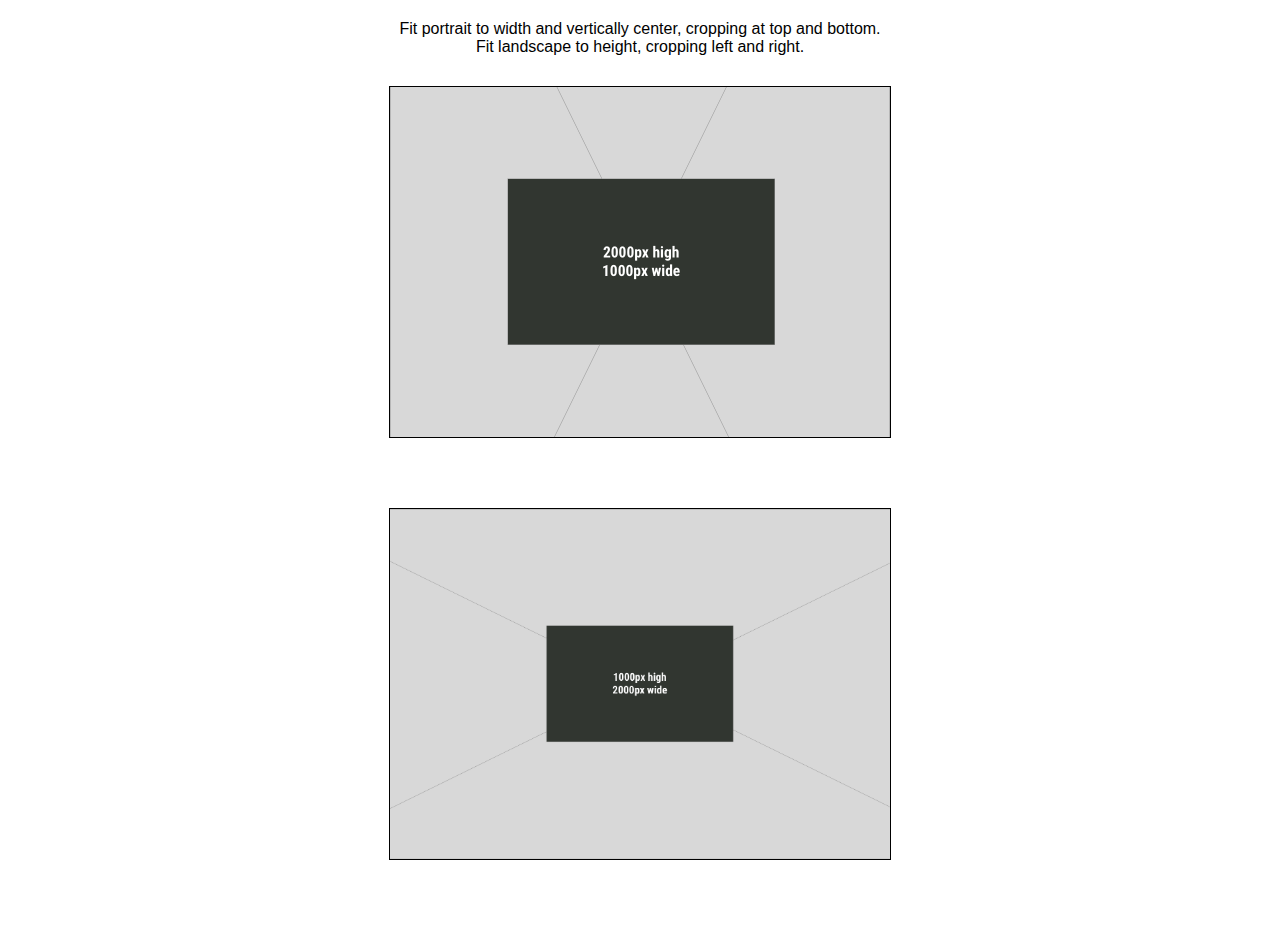
<file: background_cover.html>
<html>
	<head>
		<style>
			body {
				font-family: sans-serif;
			}
			p {
				width: 500px;
				margin: 20px auto 0;
				text-align: center;
			}
			.card {
				width: 500px;
				height: 350px;
				border: 1px solid black;
				margin: 30px auto 70px;
				background-repeat: no-repeat;
				background-position: center;
			}
			.portrait {
				background-image: url(./imgs/portrait_1000_2000.png);
				background-size: 100% auto;
			}
			.landscape {
				background-image: url(./imgs/landscape_2000_1000.png);
				background-size: auto 100%;
			}
		</style>
	</head>

	<body>
		<p>
			Fit portrait to width and vertically center, cropping at top and bottom. Fit landscape to height, cropping left and right.
		</p>
		<div class="card portrait"></div>
		<div class="card landscape"></div>
	</body>

</html>
</file>
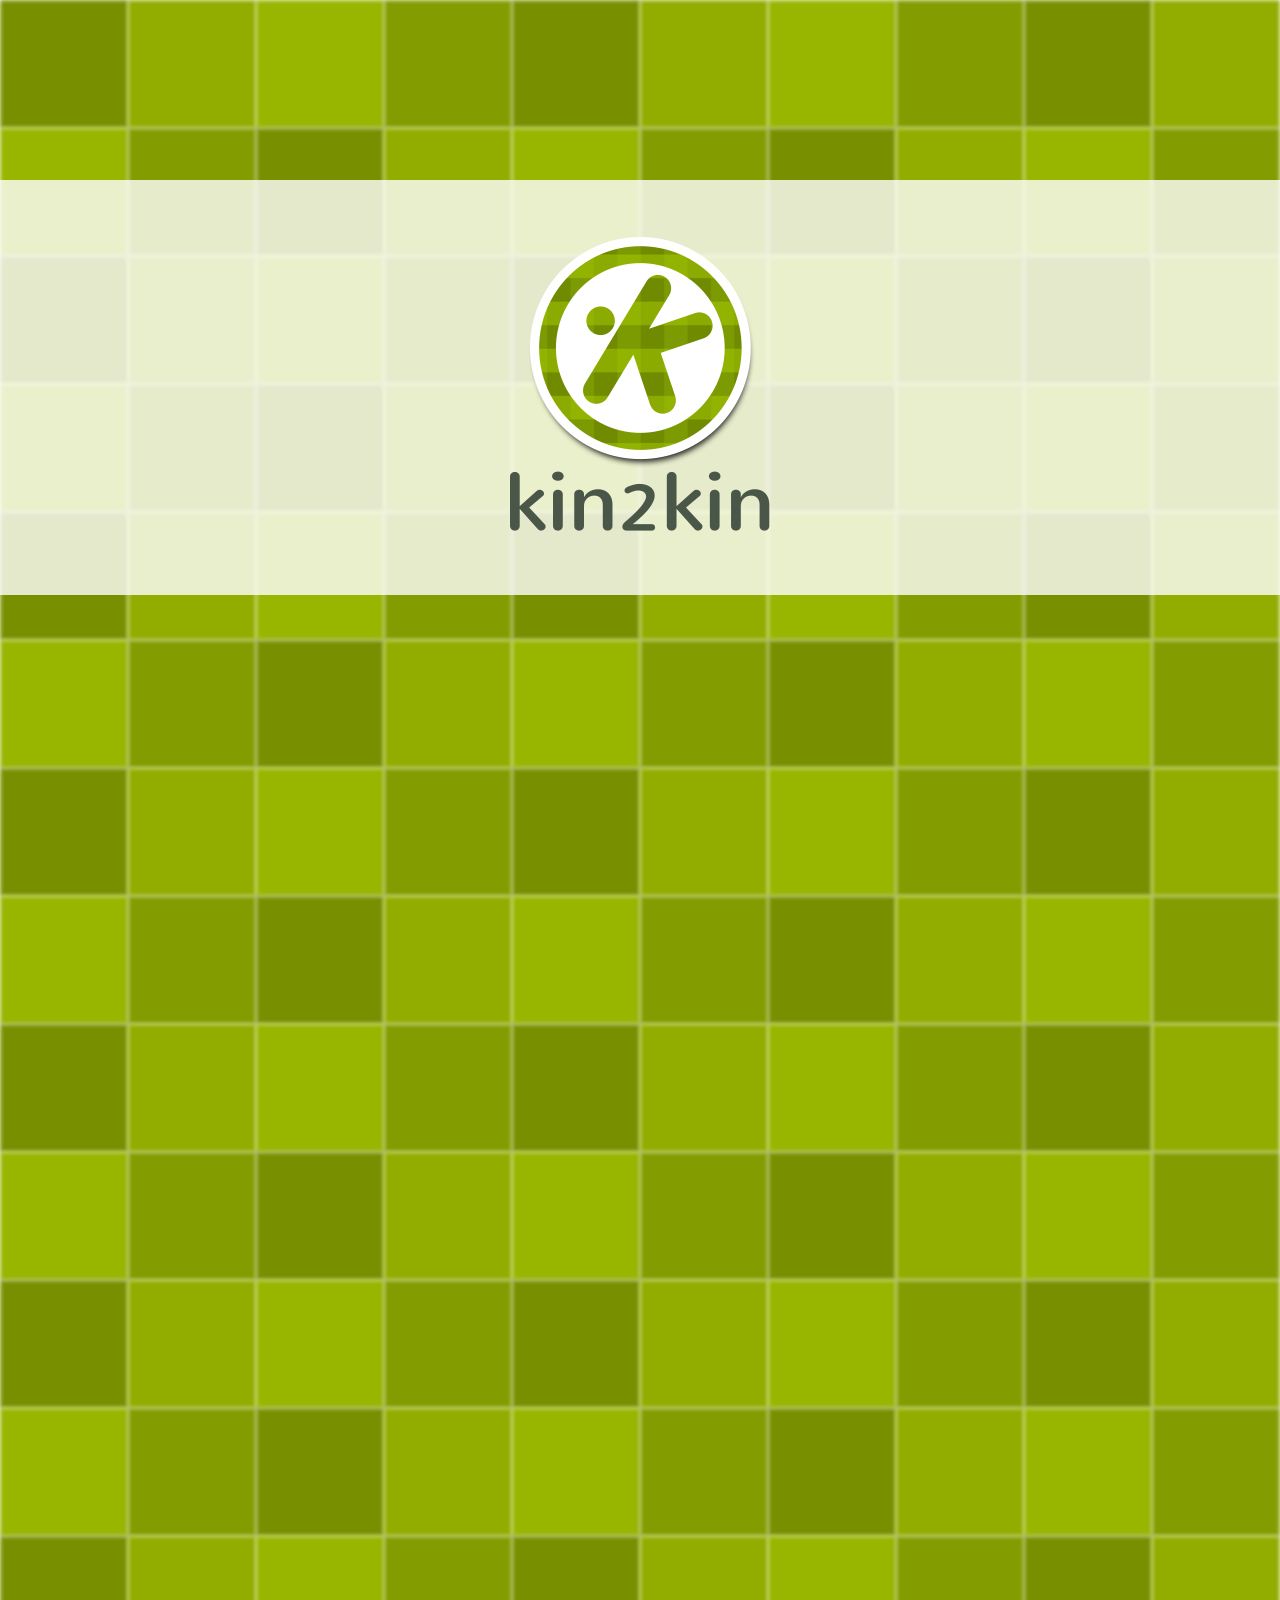
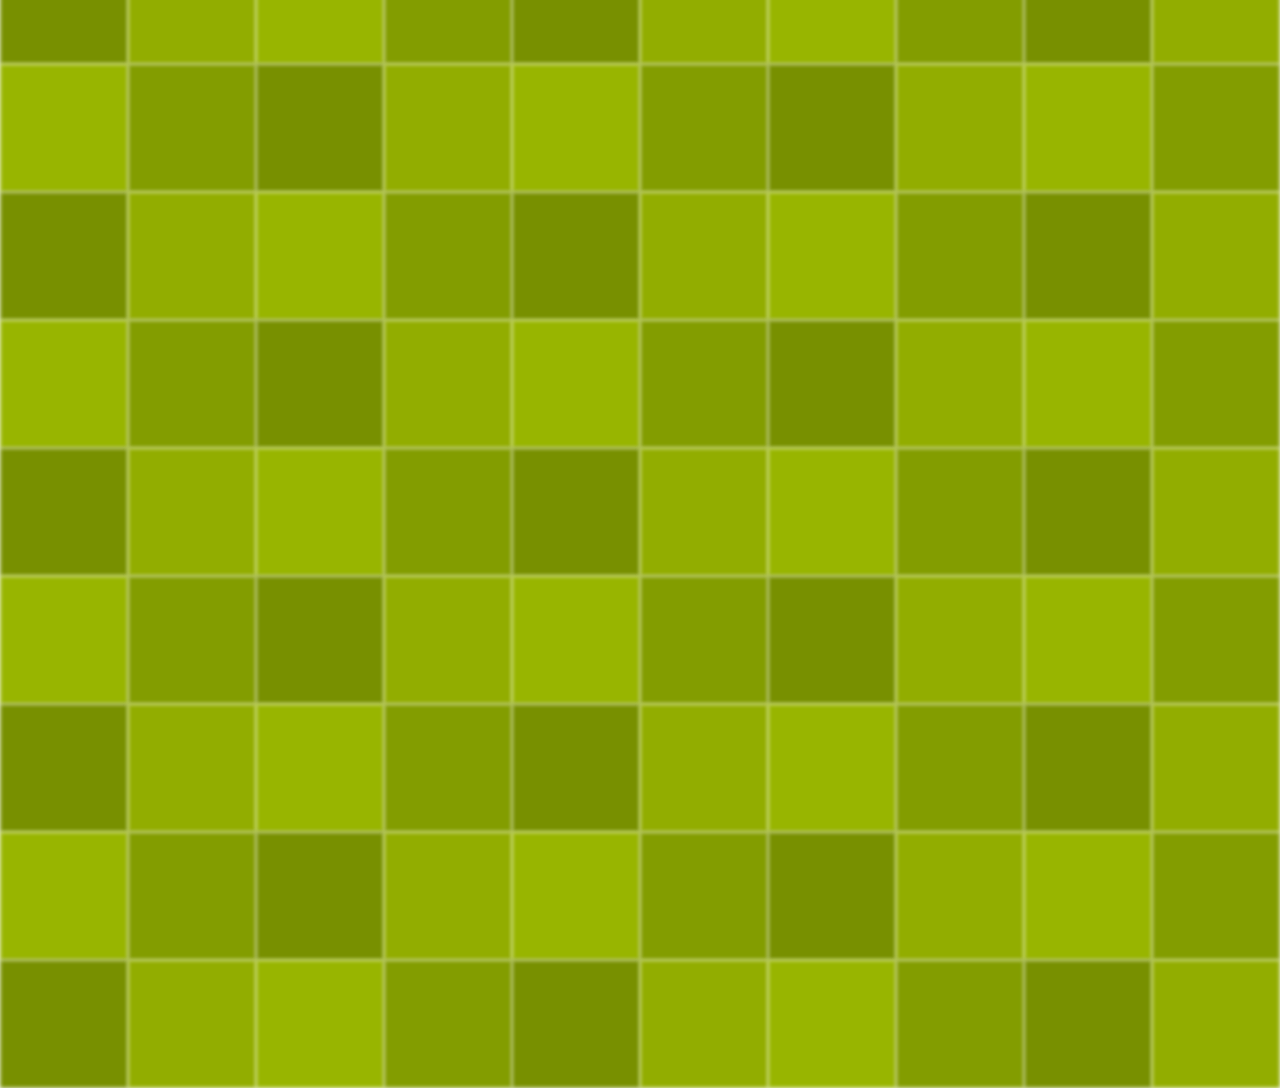
<file: blinking.html>
<html>
	<head>
		<style>
			html, body {
				padding: 0px;
				margin: 0px;
				background-color: #fff;;
			}
			header {
				background-color: rgba(255,255,255,0.8);
				position: absolute;
				top: 20%;
				width: 100%;
				left: 0;
				right: 0;
				z-index: 100;
				text-align: center;
				padding: 4% 0 5%;
			}
			header img {
				margin: 0 auto;
				width: 33%;
				max-width: 300px;
			}
			div {
				width: 10%;
				height:10vw;
				float: left;
				-webkit-filter: blur(2px);
				-moz-filter: blur(2px);
				-ms-filter: blur(2px);
				-o-filter: blur(2px);
				filter: blur(2px);
			}
			.g1 { background-color: #789000; }
			.g2 { background-color: #92AD00; }
			.g3 { background-color: #98B500; }
			.g4 { background-color: #839D00; }

			@keyframes flickerAnimation {
			0%   { opacity:1; }
			50%  { opacity:0.8; }
			100% { opacity:1; }
			}
			@-o-keyframes flickerAnimation{
			0%   { opacity:1; }
			50%  { opacity:0.8; }
			100% { opacity:1; }
			}
			@-moz-keyframes flickerAnimation{
			0%   { opacity:1; }
			50%  { opacity:0.8; }
			100% { opacity:1; }
			}
			@-webkit-keyframes flickerAnimation{
			0%   { opacity:1; }
			50%  { opacity:0.8; }
			100% { opacity:1; }
			}

			@keyframes flickerAnimation2 {
			0%   { opacity:1; }
			50%  { opacity:0.8; }
			100% { opacity:1; }
			}
			@-o-keyframes flickerAnimation2{
			0%   { opacity:1; }
			50%  { opacity:0.8; }
			100% { opacity:1; }
			}
			@-moz-keyframes flickerAnimation2{
			0%   { opacity:1; }
			50%  { opacity:0.8; }
			100% { opacity:1; }
			}
			@-webkit-keyframes flickerAnimation2{
			0%   { opacity:1; }
			50%  { opacity:0.8; }
			100% { opacity:1; }
			}

			.flick1 {
			-webkit-animation: flickerAnimation 2.8s infinite;
			-moz-animation: flickerAnimation 2.8s infinite;
			-o-animation: flickerAnimation 2.8s infinite;
				animation: flickerAnimation 2.8s infinite;
			}
			.flick2 {
			-webkit-animation: flickerAnimation2 1.7s infinite;
			-moz-animation: flickerAnimation2 1.7s infinite;
			-o-animation: flickerAnimation2 1.7s infinite;
				animation: flickerAnimation2 1.7s infinite;
			}
			.flick3 {
			-webkit-animation: flickerAnimation 1.2s infinite;
			-moz-animation: flickerAnimation 1.2s infinite;
			-o-animation: flickerAnimation 1.2s infinite;
				animation: flickerAnimation 1.2s infinite;
			}
		</style>
	</head>
	<body>

		<header class="logo">
			<img src="imgs/splash_logo.png">
		</header>

		<div class="flick1 g1"></div>
		<div class="flick2 g2"></div>
		<div class="flick3 g3"></div>
		<div class="flick1 g4"></div>
		<div class="flick2 g1"></div>
		<div class="flick3 g2"></div>
		<div class="flick1 g3"></div>
		<div class="flick2 g4"></div>

		<div class="flick1 g1"></div>
		<div class="flick2 g2"></div>
		<div class="flick3 g3"></div>
		<div class="flick1 g4"></div>
		<div class="flick2 g1"></div>
		<div class="flick3 g2"></div>
		<div class="flick1 g3"></div>
		<div class="flick2 g4"></div>

		<div class="flick1 g1"></div>
		<div class="flick2 g2"></div>
		<div class="flick3 g3"></div>
		<div class="flick1 g4"></div>
		<div class="flick2 g1"></div>
		<div class="flick3 g2"></div>
		<div class="flick1 g3"></div>
		<div class="flick2 g4"></div>

		<div class="flick1 g1"></div>
		<div class="flick2 g2"></div>
		<div class="flick3 g3"></div>
		<div class="flick1 g4"></div>
		<div class="flick2 g1"></div>
		<div class="flick3 g2"></div>
		<div class="flick1 g3"></div>
		<div class="flick2 g4"></div>

		<div class="flick1 g1"></div>
		<div class="flick2 g2"></div>
		<div class="flick3 g3"></div>
		<div class="flick1 g4"></div>
		<div class="flick2 g1"></div>
		<div class="flick3 g2"></div>
		<div class="flick1 g3"></div>
		<div class="flick2 g4"></div>

		<div class="flick1 g1"></div>
		<div class="flick2 g2"></div>
		<div class="flick3 g3"></div>
		<div class="flick1 g4"></div>
		<div class="flick2 g1"></div>
		<div class="flick3 g2"></div>
		<div class="flick1 g3"></div>
		<div class="flick2 g4"></div>

		<div class="flick1 g1"></div>
		<div class="flick2 g2"></div>
		<div class="flick3 g3"></div>
		<div class="flick1 g4"></div>
		<div class="flick2 g1"></div>
		<div class="flick3 g2"></div>
		<div class="flick1 g3"></div>
		<div class="flick2 g4"></div>

		<div class="flick1 g1"></div>
		<div class="flick2 g2"></div>
		<div class="flick3 g3"></div>
		<div class="flick1 g4"></div>
		<div class="flick2 g1"></div>
		<div class="flick3 g2"></div>
		<div class="flick1 g3"></div>
		<div class="flick2 g4"></div>

		<div class="flick1 g1"></div>
		<div class="flick2 g2"></div>
		<div class="flick3 g3"></div>
		<div class="flick1 g4"></div>
		<div class="flick2 g1"></div>
		<div class="flick3 g2"></div>
		<div class="flick1 g3"></div>
		<div class="flick2 g4"></div>

		<div class="flick1 g1"></div>
		<div class="flick2 g2"></div>
		<div class="flick3 g3"></div>
		<div class="flick1 g4"></div>
		<div class="flick2 g1"></div>
		<div class="flick3 g2"></div>
		<div class="flick1 g3"></div>
		<div class="flick2 g4"></div>

		<div class="flick1 g1"></div>
		<div class="flick2 g2"></div>
		<div class="flick3 g3"></div>
		<div class="flick1 g4"></div>
		<div class="flick2 g1"></div>
		<div class="flick3 g2"></div>
		<div class="flick1 g3"></div>
		<div class="flick2 g4"></div>

		<div class="flick1 g1"></div>
		<div class="flick2 g2"></div>
		<div class="flick3 g3"></div>
		<div class="flick1 g4"></div>
		<div class="flick2 g1"></div>
		<div class="flick3 g2"></div>
		<div class="flick1 g3"></div>
		<div class="flick2 g4"></div>

		<div class="flick1 g1"></div>
		<div class="flick2 g2"></div>
		<div class="flick3 g3"></div>
		<div class="flick1 g4"></div>
		<div class="flick2 g1"></div>
		<div class="flick3 g2"></div>
		<div class="flick1 g3"></div>
		<div class="flick2 g4"></div>

		<div class="flick1 g1"></div>
		<div class="flick2 g2"></div>
		<div class="flick3 g3"></div>
		<div class="flick1 g4"></div>
		<div class="flick2 g1"></div>
		<div class="flick3 g2"></div>
		<div class="flick1 g3"></div>
		<div class="flick2 g4"></div>

		<div class="flick1 g1"></div>
		<div class="flick2 g2"></div>
		<div class="flick3 g3"></div>
		<div class="flick1 g4"></div>
		<div class="flick2 g1"></div>
		<div class="flick3 g2"></div>
		<div class="flick1 g3"></div>
		<div class="flick2 g4"></div>

		<div class="flick1 g1"></div>
		<div class="flick2 g2"></div>
		<div class="flick3 g3"></div>
		<div class="flick1 g4"></div>
		<div class="flick2 g1"></div>
		<div class="flick3 g2"></div>
		<div class="flick1 g3"></div>
		<div class="flick2 g4"></div>

		<div class="flick1 g1"></div>
		<div class="flick2 g2"></div>
		<div class="flick3 g3"></div>
		<div class="flick1 g4"></div>
		<div class="flick2 g1"></div>
		<div class="flick3 g2"></div>
		<div class="flick1 g3"></div>
		<div class="flick2 g4"></div>

		<div class="flick1 g1"></div>
		<div class="flick2 g2"></div>
		<div class="flick3 g3"></div>
		<div class="flick1 g4"></div>
		<div class="flick2 g1"></div>
		<div class="flick3 g2"></div>
		<div class="flick1 g3"></div>
		<div class="flick2 g4"></div>

		<div class="flick1 g1"></div>
		<div class="flick2 g2"></div>
		<div class="flick3 g3"></div>
		<div class="flick1 g4"></div>
		<div class="flick2 g1"></div>
		<div class="flick3 g2"></div>
		<div class="flick1 g3"></div>
		<div class="flick2 g4"></div>

		<div class="flick1 g1"></div>
		<div class="flick2 g2"></div>
		<div class="flick3 g3"></div>
		<div class="flick1 g4"></div>
		<div class="flick2 g1"></div>
		<div class="flick3 g2"></div>
		<div class="flick1 g3"></div>
		<div class="flick2 g4"></div>

		<div class="flick1 g1"></div>
		<div class="flick2 g2"></div>
		<div class="flick3 g3"></div>
		<div class="flick1 g4"></div>
		<div class="flick2 g1"></div>
		<div class="flick3 g2"></div>
		<div class="flick1 g3"></div>
		<div class="flick2 g4"></div>

		<div class="flick1 g1"></div>
		<div class="flick2 g2"></div>
		<div class="flick3 g3"></div>
		<div class="flick1 g4"></div>
		<div class="flick2 g1"></div>
		<div class="flick3 g2"></div>
		<div class="flick1 g3"></div>
		<div class="flick2 g4"></div>

		<div class="flick1 g1"></div>
		<div class="flick2 g2"></div>
		<div class="flick3 g3"></div>
		<div class="flick1 g4"></div>
		<div class="flick2 g1"></div>
		<div class="flick3 g2"></div>
		<div class="flick1 g3"></div>
		<div class="flick2 g4"></div>

		<div class="flick1 g1"></div>
		<div class="flick2 g2"></div>
		<div class="flick3 g3"></div>
		<div class="flick1 g4"></div>
		<div class="flick2 g1"></div>
		<div class="flick3 g2"></div>
		<div class="flick1 g3"></div>
		<div class="flick2 g4"></div>

		<div class="flick1 g1"></div>
		<div class="flick2 g2"></div>
		<div class="flick3 g3"></div>
		<div class="flick1 g4"></div>
		<div class="flick2 g1"></div>
		<div class="flick3 g2"></div>
		<div class="flick1 g3"></div>
		<div class="flick2 g4"></div>

		<div class="flick1 g1"></div>
		<div class="flick2 g2"></div>
		<div class="flick3 g3"></div>
		<div class="flick1 g4"></div>
		<div class="flick2 g1"></div>
		<div class="flick3 g2"></div>
		<div class="flick1 g3"></div>
		<div class="flick2 g4"></div>

		<div class="flick1 g1"></div>
		<div class="flick2 g2"></div>

	</body>
</html>
</file>
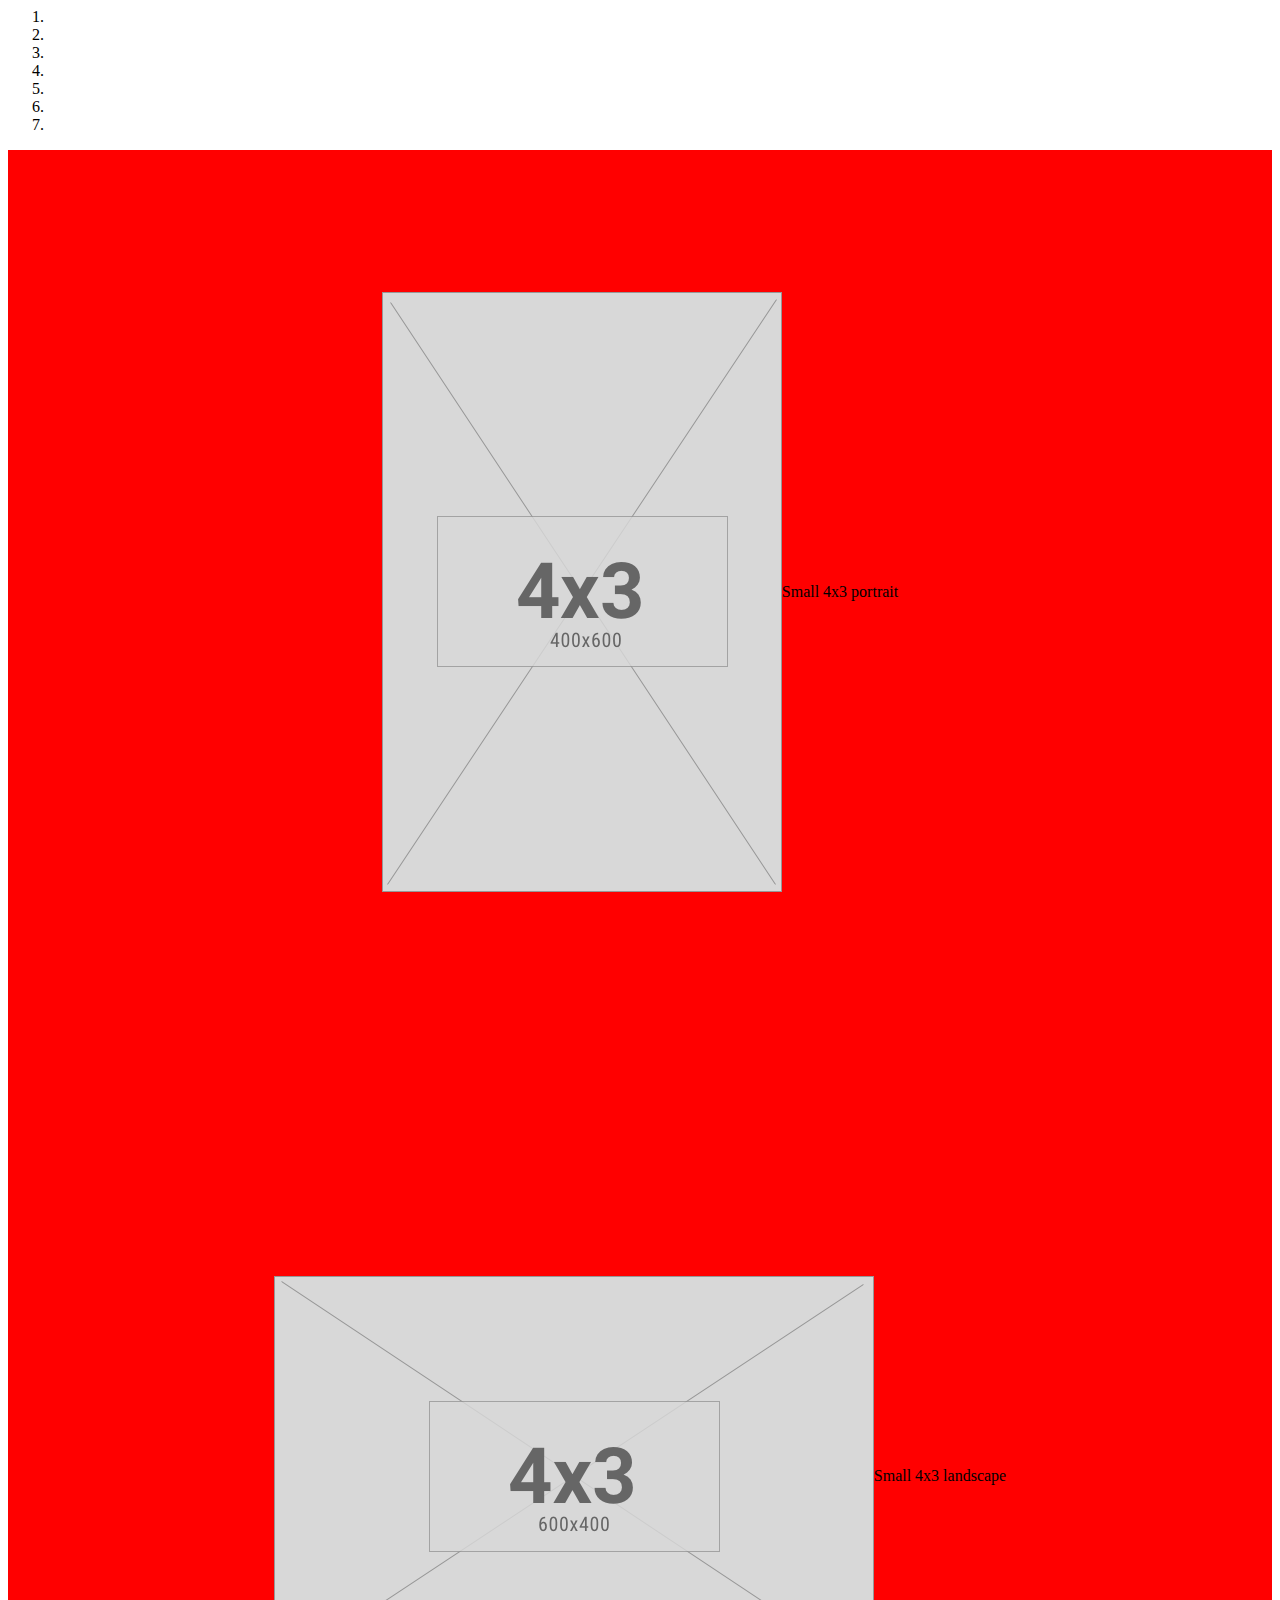
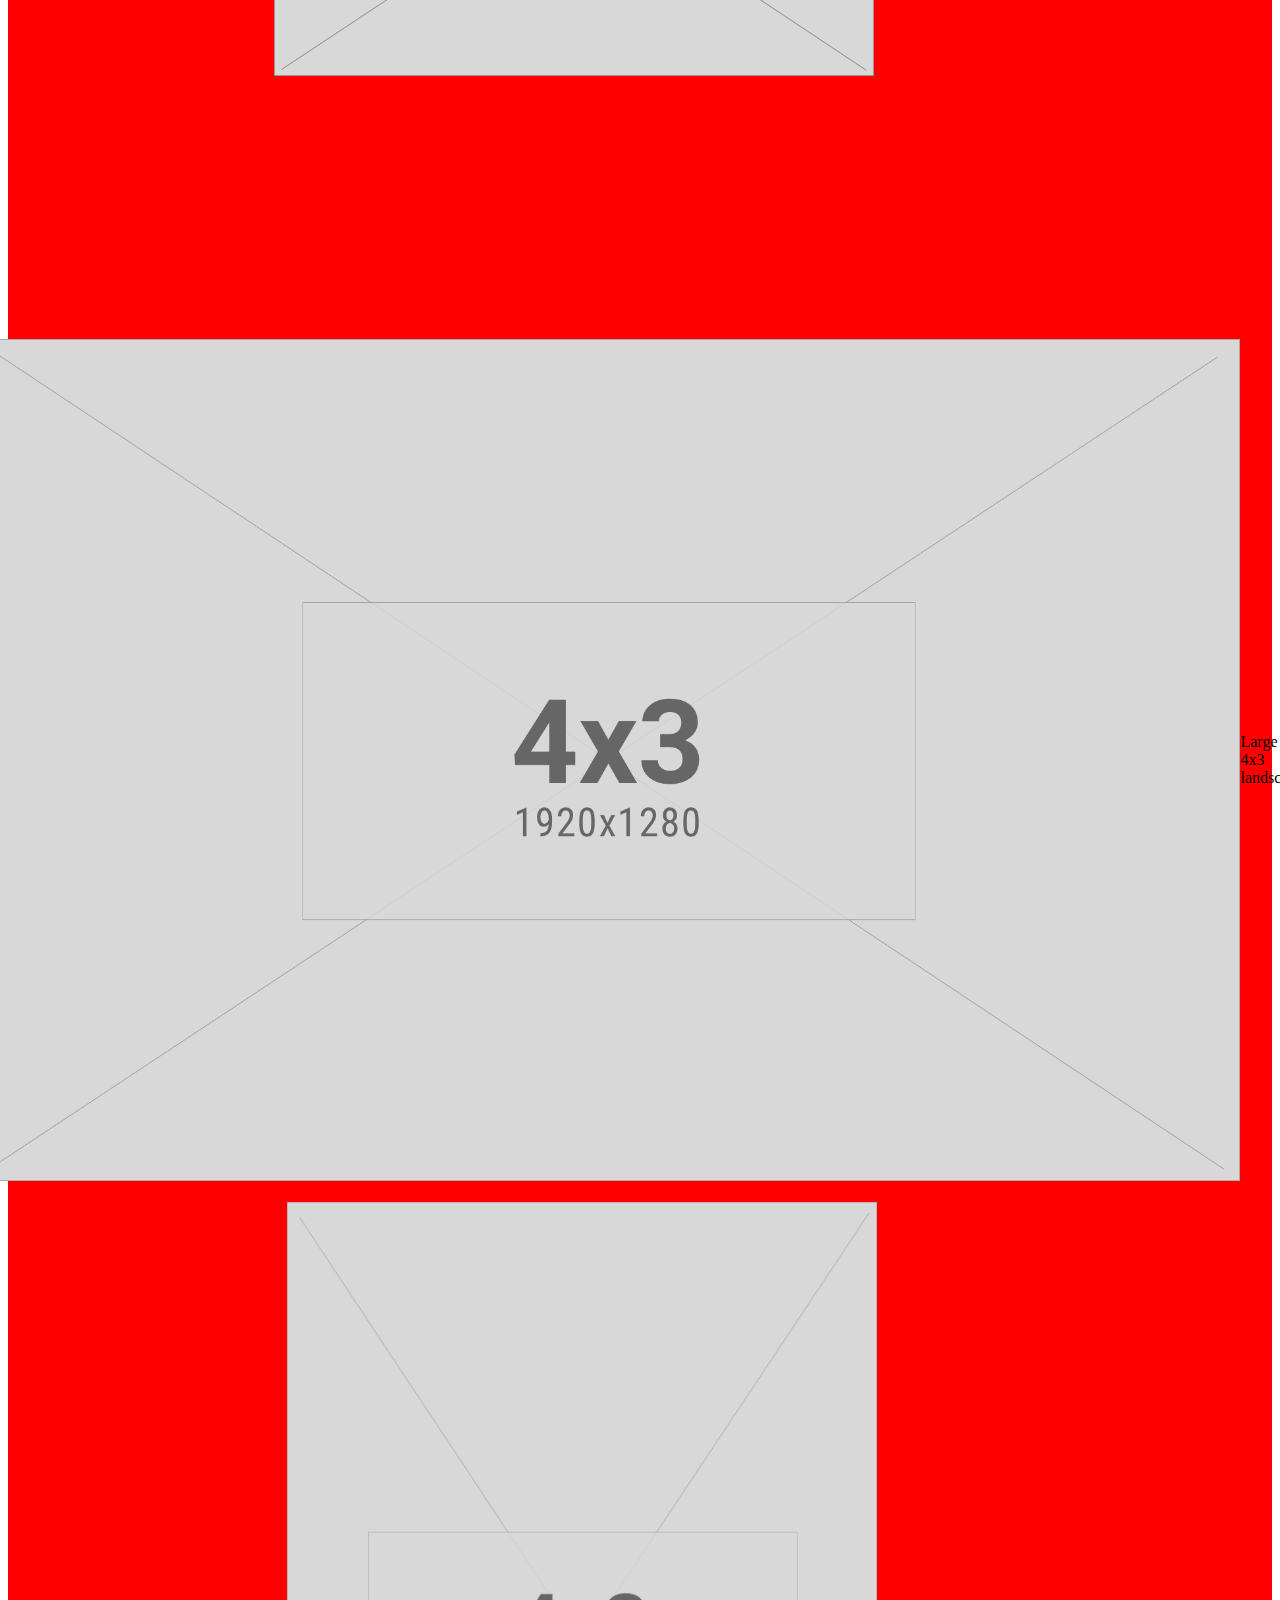
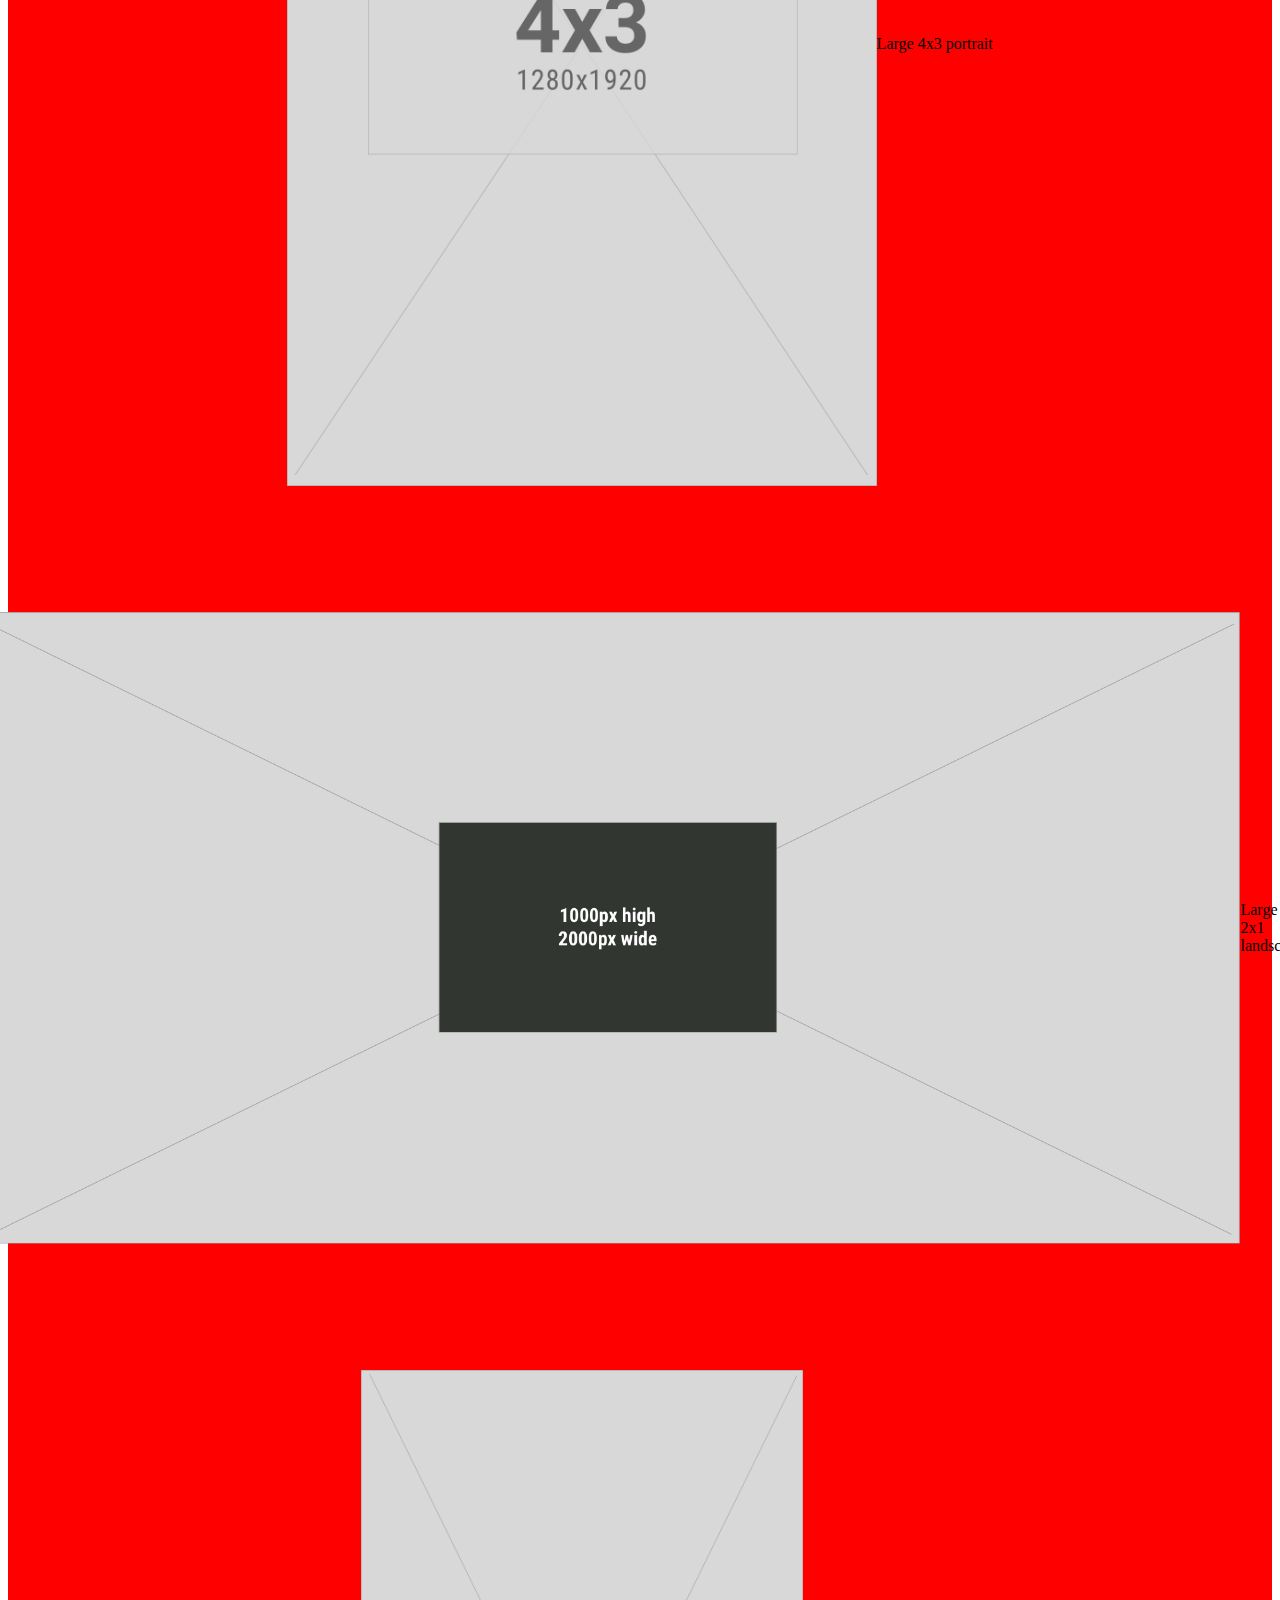
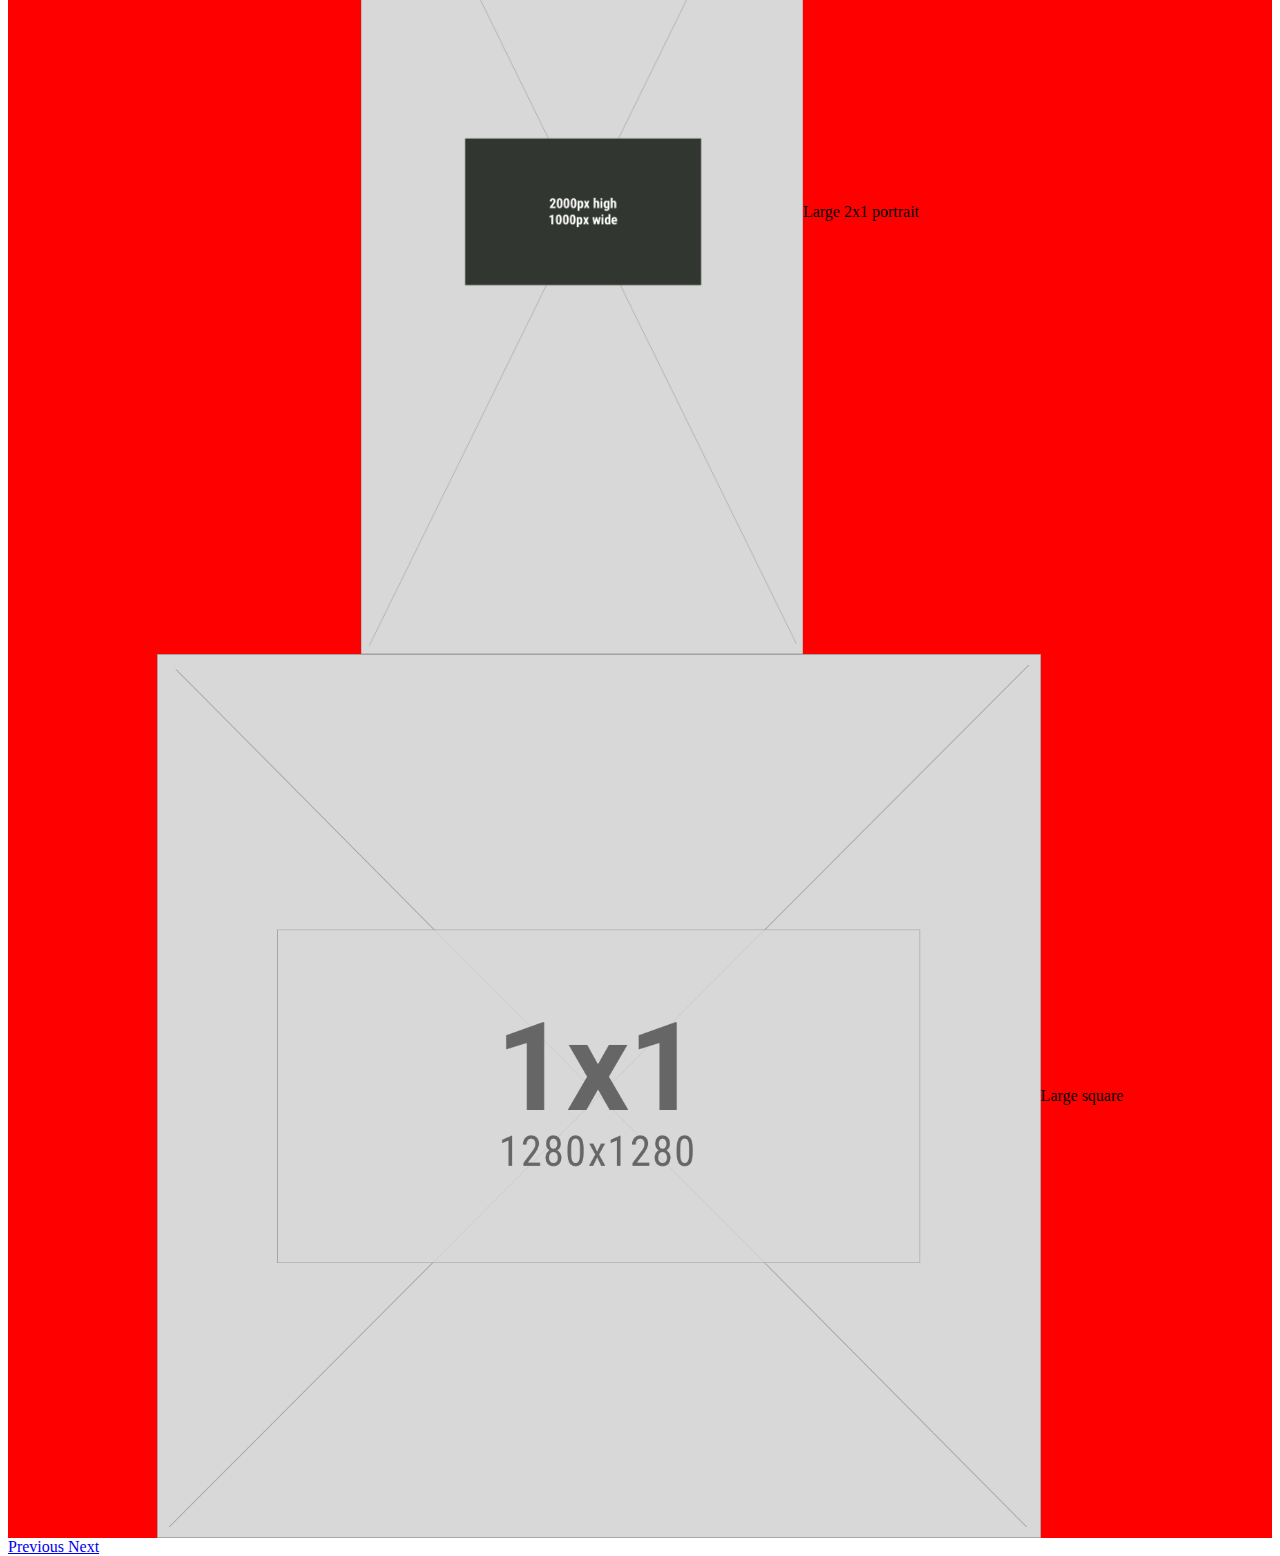
<file: full_page_slideshow.html>
<html>
	<head>
		<meta name="viewport" content="width=device-width, initial-scale=1">

		<!-- Latest compiled and minified CSS -->
		<link rel="stylesheet" href="https://maxcdn.bootstrapcdn.com/bootstrap/3.3.6/css/bootstrap.min.css" integrity="sha384-1q8mTJOASx8j1Au+a5WDVnPi2lkFfwwEAa8hDDdjZlpLegxhjVME1fgjWPGmkzs7" crossorigin="anonymous">

		<script src="https://code.jquery.com/jquery-2.2.3.min.js"   integrity="sha256-a23g1Nt4dtEYOj7bR+vTu7+T8VP13humZFBJNIYoEJo="  crossorigin="anonymous"></script>

		<!-- Latest compiled and minified JavaScript -->
		<script src="https://maxcdn.bootstrapcdn.com/bootstrap/3.3.6/js/bootstrap.min.js" integrity="sha384-0mSbJDEHialfmuBBQP6A4Qrprq5OVfW37PRR3j5ELqxss1yVqOtnepnHVP9aJ7xS" crossorigin="anonymous"></script>
	</head>
	<style>
		#carousel-example-generic {height: 100%}
		.item {
			height: 100%;
		}
		.item .item-liner {
			background-color: red;
			height: 100%;
			width: 100%;
			display: -webkit-box;
			display: -webkit-flex;
			display: -moz-box;
			display: -ms-flexbox;
			display: flex;
			-webkit-flex-align: center;
			-ms-flex-align: center;
			-webkit-align-items: center;
			align-items: center;
			justify-content: center;
		}
		.item .item-liner img.portrait {
			max-height: 100%;
		}
		.item .item-liner img.landscape {
			max-width   : 100%;
		}
		.item .item-liner img.square{
			max-width   : 100%;
			max-height: 100%;
		}
	</style>
	<body>

		<div id="carousel-example-generic" class="carousel slide" data-ride="carousel" data-interval="false">
		<!-- Indicators -->
		<ol class="carousel-indicators">
			<li data-target="#carousel-example-generic" data-slide-to="0" class="active"></li>
			<li data-target="#carousel-example-generic" data-slide-to="1"></li>
			<li data-target="#carousel-example-generic" data-slide-to="2"></li>
			<li data-target="#carousel-example-generic" data-slide-to="3"></li>
			<li data-target="#carousel-example-generic" data-slide-to="4"></li>
			<li data-target="#carousel-example-generic" data-slide-to="5"></li>
			<li data-target="#carousel-example-generic" data-slide-to="6"></li>
		</ol>

		<!-- Wrapper for slides -->
		<div class="carousel-inner" role="listbox">

			<div class="item active">
				<div class="item-liner">
					<img src="./imgs/4x3_s_portrait.png" class="portrait" alt="...">
					<div class="carousel-caption">
						Small 4x3 portrait
					</div>
				</div>
			</div>

			<div class="item">
				<div class="item-liner">
					<img src="./imgs/4x3_s_landscape.png" class="landscape" alt="...">
					<div class="carousel-caption">
						Small 4x3 landscape
					</div>
				</div>
			</div>

			<div class="item">
				<div class="item-liner">
					<img src="./imgs/4x3_l_landscape.png" class="landscape" alt="...">
					<div class="carousel-caption">
						Large 4x3 landscape
					</div>
				</div>
			</div>

			<div class="item">
				<div class="item-liner">
					<img src="./imgs/4x3_l_portrait.png" class="portrait" alt="...">
					<div class="carousel-caption">
						Large 4x3 portrait
					</div>
				</div>
			</div>

			<div class="item">
				<div class="item-liner">
					<img src="./imgs/2x1_l_landscape.png" class="landscape" alt="...">
					<div class="carousel-caption">
						Large 2x1 landscape
					</div>
				</div>
			</div>

			<div class="item">
				<div class="item-liner">
					<img src="./imgs/2x1_l_portrait.png" class="portrait" alt="...">
					<div class="carousel-caption">
						Large 2x1 portrait
					</div>
				</div>
			</div>

			<div class="item">
				<div class="item-liner">
					<img src="./imgs/1x1_l.png" class="square" alt="...">
					<div class="carousel-caption">
						Large square
					</div>
				</div>
			</div>

		</div>

		<!-- Controls -->
		<a class="left carousel-control" href="#carousel-example-generic" role="button" data-slide="prev">
			<span class="glyphicon glyphicon-chevron-left" aria-hidden="true"></span>
			<span class="sr-only">Previous</span>
		</a>
		<a class="right carousel-control" href="#carousel-example-generic" role="button" data-slide="next">
			<span class="glyphicon glyphicon-chevron-right" aria-hidden="true"></span>
			<span class="sr-only">Next</span>
		</a>
		</div>

	</body>
</html>
</file>
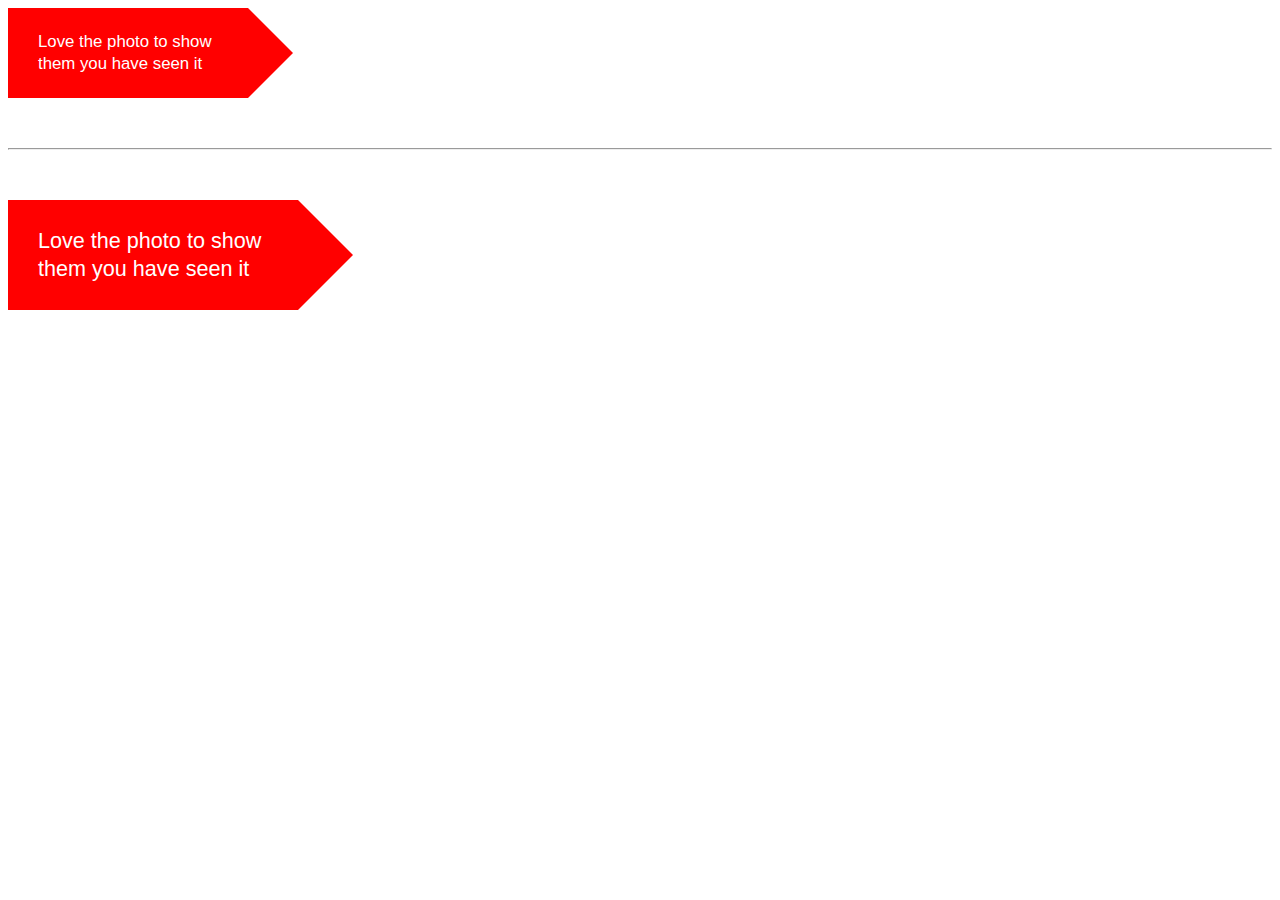
<file: love_arrow.html>
<html>
	<head>
		<style>
			body {
				font-family: sans-serif;
			}
			.loveArrow {
				display: flex; /* add mixin */
				align-items: center;
				justify-content: center;
				position: relative;
				background-color: red;
				color: #fff;
				height: 50px;
				width: 200px;
				font-size: 14px;
				padding: 20px 10px 20px 30px;
			}
			.loveArrow span {
				font-size: 1.2em;
				line-height: 1.3em;
			}
			.loveArrow:after {
				border: solid transparent;
				border-width: 45px;
  				border-left-color: red;
				content: ' ';
				height: 0;
				left: 100%;
				position: absolute;
				width: 0px;
				top: 0px;
			}
			.loveArrow.big {
				height: 70px;
				width: 250px;
				font-size: 18px;
			}
			.loveArrow.big:after {
				border-width: 55px;
			}

			hr {
				margin: 50px 0px;
			}

		</style>
	</head>

	<body>

		<div class="loveArrow">
			<span>
				Love the photo to show them you have seen it
			</span>
		</div>

		<hr>

		<div class="loveArrow big">
			<span>
				Love the photo to show them you have seen it
			</span>
		</div>

	</body>

</html>
</file>
